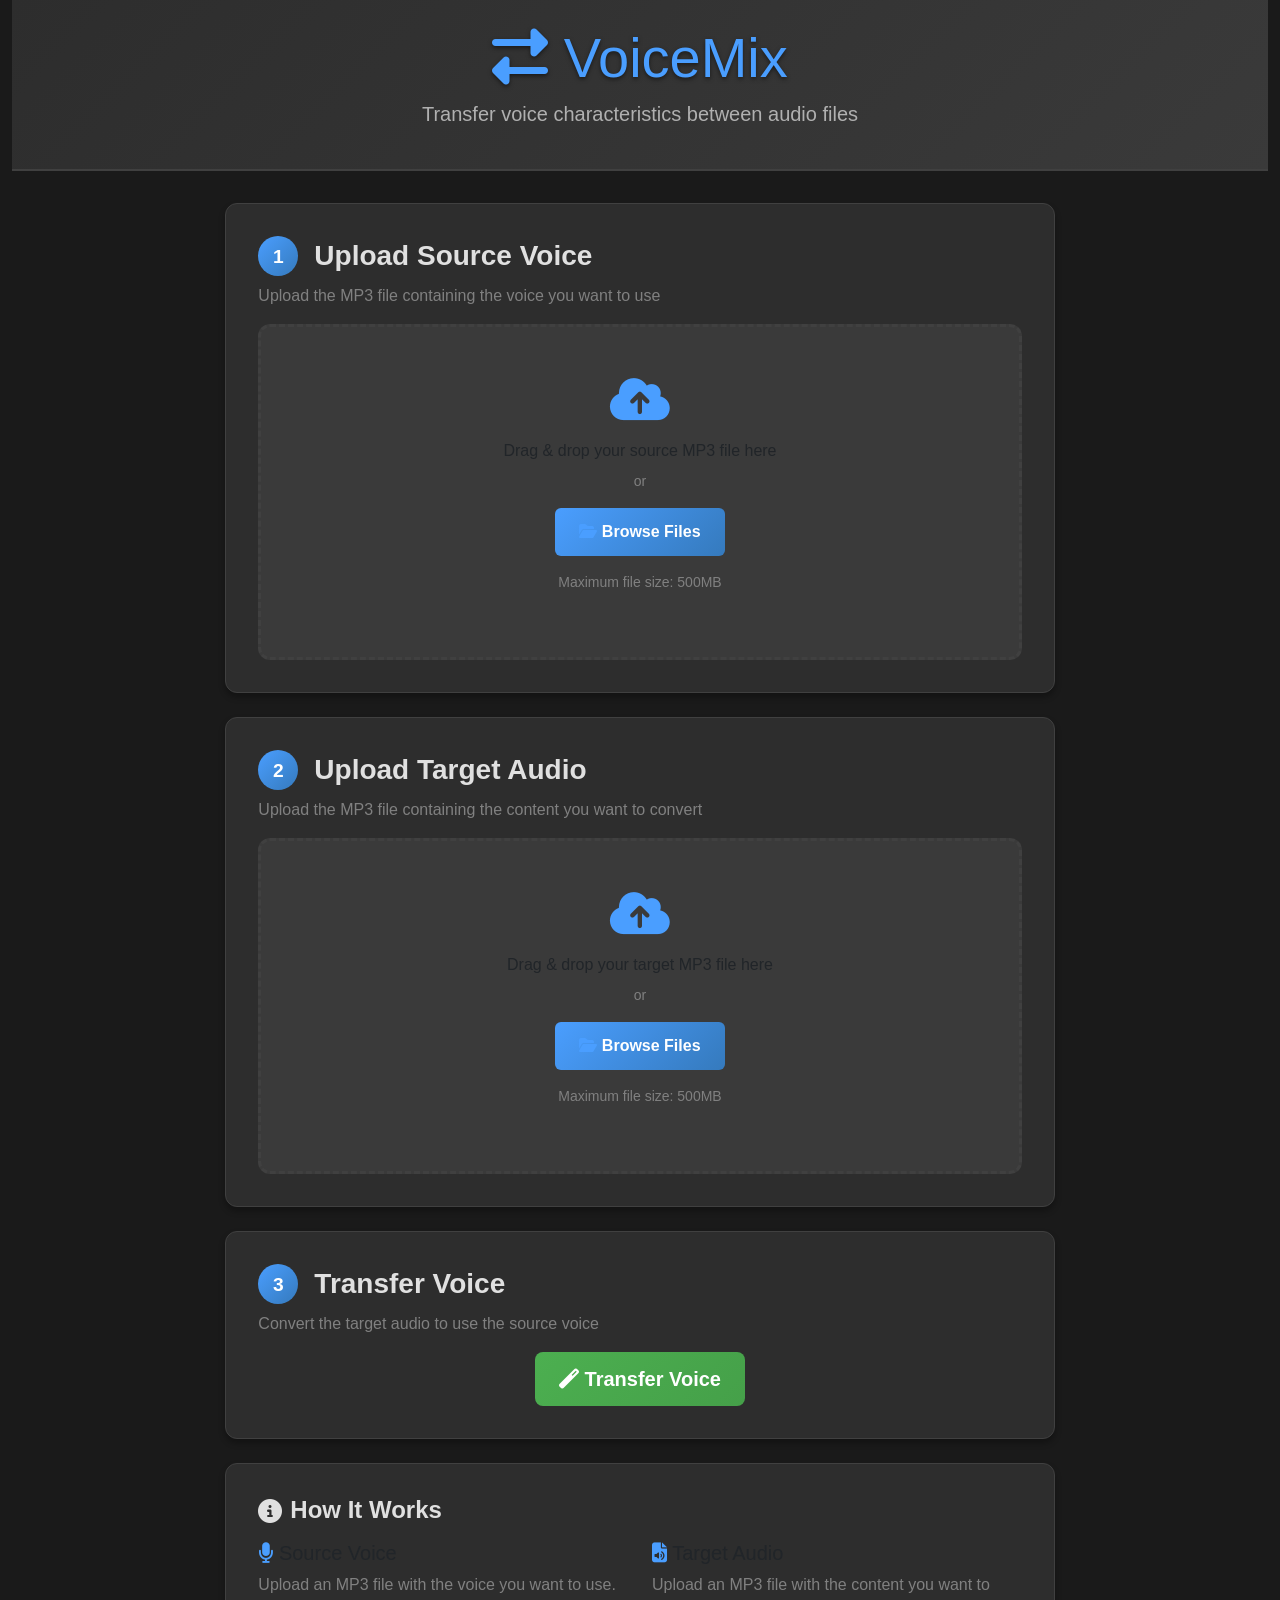
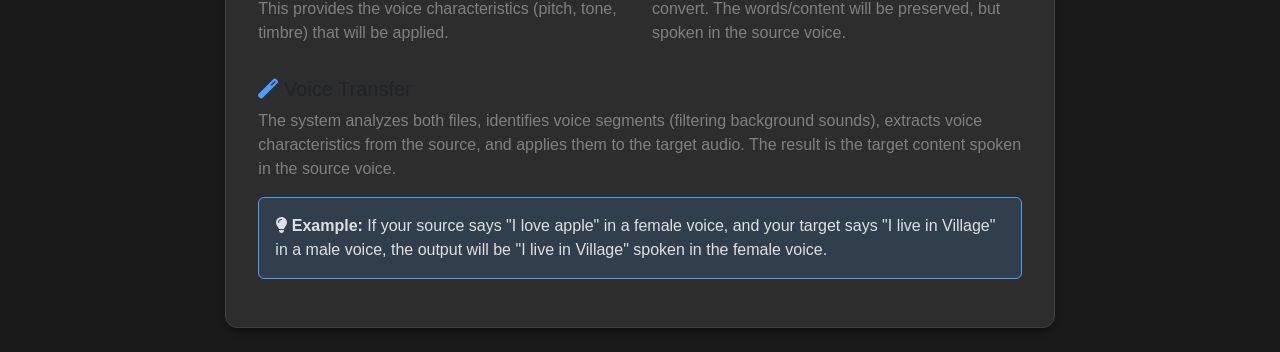
<file: demo_ui.html>
<!DOCTYPE html>
<html lang="en">
<head>
    <meta charset="UTF-8">
    <meta name="viewport" content="width=device-width, initial-scale=1.0">
    <title>VoiceMix - Voice Transfer (Demo)</title>
    <link href="https://cdn.jsdelivr.net/npm/bootstrap@5.3.0/dist/css/bootstrap.min.css" rel="stylesheet">
    <link rel="stylesheet" href="https://cdnjs.cloudflare.com/ajax/libs/font-awesome/6.4.0/css/all.min.css">
    <style>
        :root {
            --bg-primary: #1a1a1a;
            --bg-secondary: #2d2d2d;
            --bg-tertiary: #3a3a3a;
            --text-primary: #e0e0e0;
            --text-secondary: #b0b0b0;
            --text-muted: #808080;
            --border-color: #404040;
            --accent-primary: #4a9eff;
            --accent-secondary: #357abd;
            --success-color: #4caf50;
            --danger-color: #f44336;
        }

        body {
            background-color: var(--bg-primary);
            color: var(--text-primary);
            font-family: 'Segoe UI', Tahoma, Geneva, Verdana, sans-serif;
            min-height: 100vh;
        }

        header {
            background: linear-gradient(135deg, var(--bg-secondary) 0%, var(--bg-tertiary) 100%);
            border-bottom: 2px solid var(--border-color);
            margin-bottom: 2rem;
        }

        header h1 {
            color: var(--accent-primary);
            font-weight: 700;
            text-shadow: 0 2px 4px rgba(0, 0, 0, 0.5);
        }

        header .lead {
            color: var(--text-secondary);
        }

        .card {
            background-color: var(--bg-secondary);
            border: 1px solid var(--border-color);
            border-radius: 12px;
            box-shadow: 0 4px 6px rgba(0, 0, 0, 0.3);
            transition: transform 0.3s ease, box-shadow 0.3s ease;
        }

        .card:hover {
            transform: translateY(-2px);
            box-shadow: 0 6px 12px rgba(0, 0, 0, 0.4);
        }

        .card-title {
            color: var(--text-primary);
            font-weight: 600;
            display: flex;
            align-items: center;
            gap: 0.5rem;
        }

        .card-body {
            padding: 2rem;
        }

        .step-number {
            display: inline-flex;
            align-items: center;
            justify-content: center;
            width: 40px;
            height: 40px;
            background: linear-gradient(135deg, var(--accent-primary), var(--accent-secondary));
            color: white;
            border-radius: 50%;
            font-weight: bold;
            font-size: 1.2rem;
            margin-right: 0.5rem;
        }

        .upload-zone {
            border: 3px dashed var(--border-color);
            border-radius: 12px;
            padding: 3rem 2rem;
            text-align: center;
            background-color: var(--bg-tertiary);
            transition: all 0.3s ease;
            cursor: pointer;
        }

        .upload-zone:hover {
            border-color: var(--accent-primary);
            background-color: rgba(74, 158, 255, 0.1);
        }

        .upload-zone i {
            color: var(--accent-primary);
        }

        .btn-primary {
            background: linear-gradient(135deg, var(--accent-primary), var(--accent-secondary));
            border: none;
            padding: 0.75rem 1.5rem;
            font-weight: 600;
        }

        .btn-primary:hover {
            background: linear-gradient(135deg, var(--accent-secondary), var(--accent-primary));
            transform: translateY(-2px);
            box-shadow: 0 4px 8px rgba(74, 158, 255, 0.4);
        }

        .btn-success {
            background: linear-gradient(135deg, var(--success-color), #45a049);
            border: none;
            padding: 0.75rem 1.5rem;
            font-weight: 600;
        }

        .btn-success:hover {
            background: linear-gradient(135deg, #45a049, var(--success-color));
        }

        .text-muted {
            color: var(--text-muted) !important;
        }

        .text-primary {
            color: var(--accent-primary) !important;
        }

        .alert-info {
            background-color: rgba(74, 158, 255, 0.15);
            border-color: var(--accent-primary);
            color: var(--text-primary);
        }

        @media (max-width: 768px) {
            .card-body {
                padding: 1.5rem;
            }
            header h1 {
                font-size: 2rem;
            }
        }
    </style>
</head>
<body>
    <div class="container-fluid">
        <div class="row">
            <div class="col-12">
                <header class="text-center py-4">
                    <h1 class="display-4"><i class="fas fa-exchange-alt"></i> VoiceMix</h1>
                    <p class="lead">Transfer voice characteristics between audio files</p>
                </header>
            </div>
        </div>

        <div class="row justify-content-center">
            <div class="col-lg-10 col-xl-8">
                
                <!-- Step 1: Upload Source Voice -->
                <div class="card mb-4">
                    <div class="card-body">
                        <h3 class="card-title">
                            <span class="step-number">1</span>
                            Upload Source Voice
                        </h3>
                        <p class="text-muted">Upload the MP3 file containing the voice you want to use</p>
                        
                        <div class="upload-zone">
                            <i class="fas fa-cloud-upload-alt fa-3x mb-3"></i>
                            <p class="mb-2">Drag & drop your source MP3 file here</p>
                            <p class="text-muted small">or</p>
                            <button type="button" class="btn btn-primary">
                                <i class="fas fa-folder-open"></i> Browse Files
                            </button>
                            <p class="text-muted small mt-3">Maximum file size: 500MB</p>
                        </div>
                    </div>
                </div>

                <!-- Step 2: Upload Target Audio -->
                <div class="card mb-4">
                    <div class="card-body">
                        <h3 class="card-title">
                            <span class="step-number">2</span>
                            Upload Target Audio
                        </h3>
                        <p class="text-muted">Upload the MP3 file containing the content you want to convert</p>
                        
                        <div class="upload-zone">
                            <i class="fas fa-cloud-upload-alt fa-3x mb-3"></i>
                            <p class="mb-2">Drag & drop your target MP3 file here</p>
                            <p class="text-muted small">or</p>
                            <button type="button" class="btn btn-primary">
                                <i class="fas fa-folder-open"></i> Browse Files
                            </button>
                            <p class="text-muted small mt-3">Maximum file size: 500MB</p>
                        </div>
                    </div>
                </div>

                <!-- Step 3: Process -->
                <div class="card mb-4">
                    <div class="card-body">
                        <h3 class="card-title">
                            <span class="step-number">3</span>
                            Transfer Voice
                        </h3>
                        <p class="text-muted">Convert the target audio to use the source voice</p>
                        
                        <div class="text-center">
                            <button class="btn btn-lg btn-success">
                                <i class="fas fa-magic"></i> Transfer Voice
                            </button>
                        </div>
                    </div>
                </div>

                <!-- How It Works -->
                <div class="card mb-4">
                    <div class="card-body">
                        <h4 class="card-title"><i class="fas fa-info-circle"></i> How It Works</h4>
                        <div class="row mt-3">
                            <div class="col-md-6">
                                <h5><i class="fas fa-microphone text-primary"></i> Source Voice</h5>
                                <p class="text-muted">Upload an MP3 file with the voice you want to use. This provides the voice characteristics (pitch, tone, timbre) that will be applied.</p>
                            </div>
                            <div class="col-md-6">
                                <h5><i class="fas fa-file-audio text-primary"></i> Target Audio</h5>
                                <p class="text-muted">Upload an MP3 file with the content you want to convert. The words/content will be preserved, but spoken in the source voice.</p>
                            </div>
                        </div>
                        <div class="mt-3">
                            <h5><i class="fas fa-magic text-primary"></i> Voice Transfer</h5>
                            <p class="text-muted">The system analyzes both files, identifies voice segments (filtering background sounds), extracts voice characteristics from the source, and applies them to the target audio. The result is the target content spoken in the source voice.</p>
                        </div>
                        <div class="alert alert-info mt-3">
                            <i class="fas fa-lightbulb"></i>
                            <strong>Example:</strong> If your source says "I love apple" in a female voice, and your target says "I live in Village" in a male voice, the output will be "I live in Village" spoken in the female voice.
                        </div>
                    </div>
                </div>

            </div>
        </div>
    </div>

    <script src="https://cdn.jsdelivr.net/npm/bootstrap@5.3.0/dist/js/bootstrap.bundle.min.js"></script>
</body>
</html>
</file>
